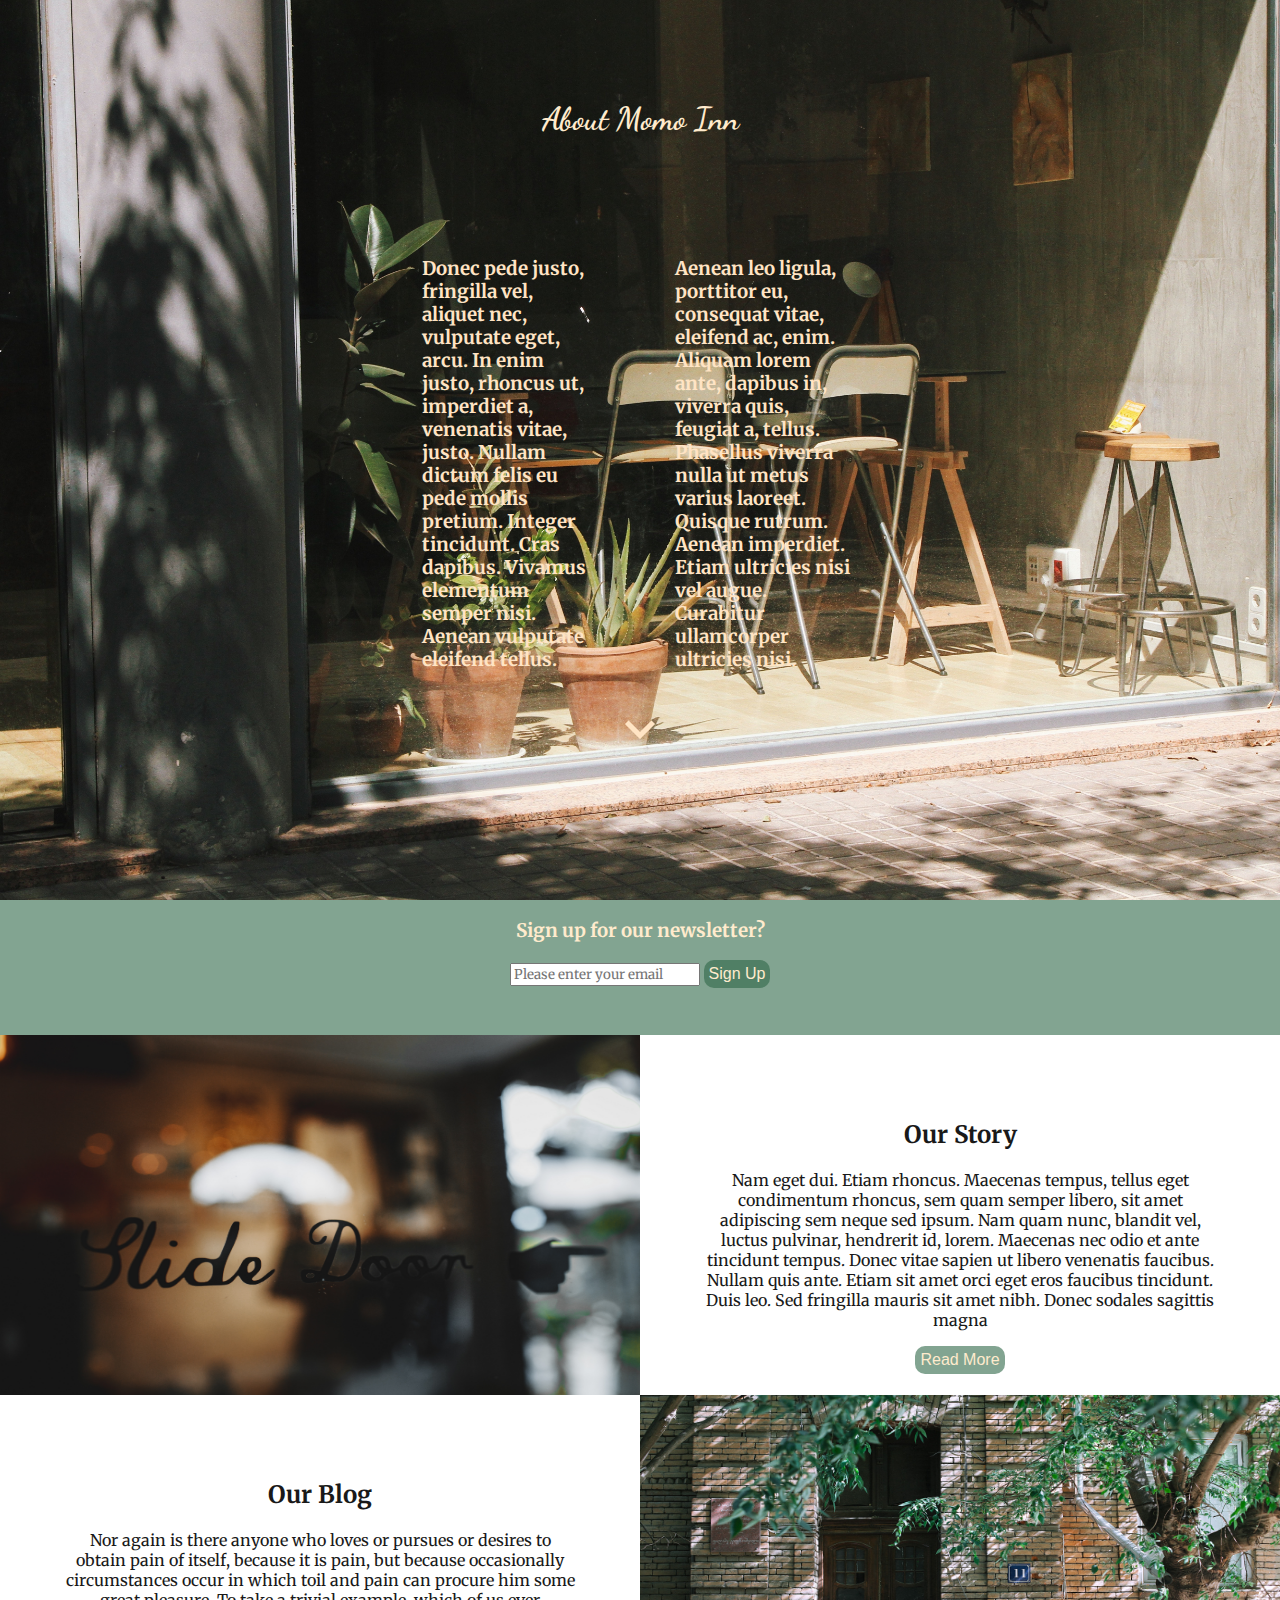
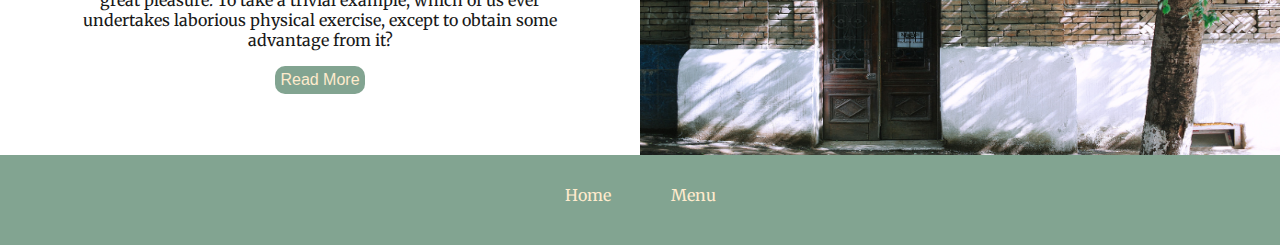
<file: paths/about-us.html>
<!DOCTYPE html>
<html lang="en">
  <head>
    <meta charset="UTF-8" />
    <meta http-equiv="X-UA-Compatible" content="IE=edge" />
    <meta name="viewport" content="width=device-width, initial-scale=1.0" />
    <title>About Us</title>
    <link rel="stylesheet" href="../stylesheets/about_us_styles.css" />
    <link
      href="https://fonts.googleapis.com/icon?family=Material+Icons"
      rel="stylesheet"
    />
    <link rel="preconnect" href="https://fonts.googleapis.com" />
    <link rel="preconnect" href="https://fonts.gstatic.com" crossorigin />
    <link
      href="https://fonts.googleapis.com/css2?family=Dancing+Script&family=Merriweather:ital,wght@0,300;0,700;1,900&display=swap"
      rel="stylesheet"
    />
  </head>
  <body>
    <div id="container">
      <h1 class="title">About Momo Inn</h1>
      <div class="text-blurbs">
        <div class="text-element">
          <h3>
            Donec pede justo, fringilla vel, aliquet nec, vulputate eget, arcu.
            In enim justo, rhoncus ut, imperdiet a, venenatis vitae, justo.
            Nullam dictum felis eu pede mollis pretium. Integer tincidunt. Cras
            dapibus. Vivamus elementum semper nisi. Aenean vulputate eleifend
            tellus.
          </h3>
        </div>
        <div class="text-element">
          <h3>
            Aenean leo ligula, porttitor eu, consequat vitae, eleifend ac, enim.
            Aliquam lorem ante, dapibus in, viverra quis, feugiat a, tellus.
            Phasellus viverra nulla ut metus varius laoreet. Quisque rutrum.
            Aenean imperdiet. Etiam ultricies nisi vel augue. Curabitur
            ullamcorper ultricies nisi.
          </h3>
        </div>
      </div>
      <span class="material-icons-outlined" id="down-arrow">
        <a href="#story-portal"> expand_more</a>
      </span>
    </div>
    <div id="newsletter">
      <h3>Sign up for our newsletter?</h3>
      <input type="email" placeholder="Please enter your email" />
      <button>Sign Up</button>
    </div>
    <div id="story-portal">
      <img
        id="story-image"
        src="../about-us pictures/pexels-roman-odintsov-4552138 (1).jpg"
        alt="Photo by ROMAN ODINTSOV from Pexels"
      />
      <div id="story-intro">
        <h2>Our Story</h2>
        <p>
          Nam eget dui. Etiam rhoncus. Maecenas tempus, tellus eget condimentum
          rhoncus, sem quam semper libero, sit amet adipiscing sem neque sed
          ipsum. Nam quam nunc, blandit vel, luctus pulvinar, hendrerit id,
          lorem. Maecenas nec odio et ante tincidunt tempus. Donec vitae sapien
          ut libero venenatis faucibus. Nullam quis ante. Etiam sit amet orci
          eget eros faucibus tincidunt. Duis leo. Sed fringilla mauris sit amet
          nibh. Donec sodales sagittis magna
        </p>
        <button><a href="./our-story.html">Read More</a></button>
      </div>
    </div>
    <div id="blog-portal">
      <div id="blog-intro">
        <h2>Our Blog</h2>
        <p>
          Nor again is there anyone who loves or pursues or desires to obtain
          pain of itself, because it is pain, but because occasionally
          circumstances occur in which toil and pain can procure him some great
          pleasure. To take a trivial example, which of us ever undertakes
          laborious physical exercise, except to obtain some advantage from it?
        </p>
        <button><a href="blog.html">Read More</a></button>
      </div>
      <img
        id="blog-image"
        src="../about-us pictures/pexels-maria-orlova-4906491.jpg"
        alt="Photo by Maria Orlova from Pexels"
      />
    </div>
    <footer>
      <div class="footer-links">
        <a href="../index.html">Home</a><a href="../menu.html">Menu</a>
      </div>
    </footer>
  </body>
</html>
</file>
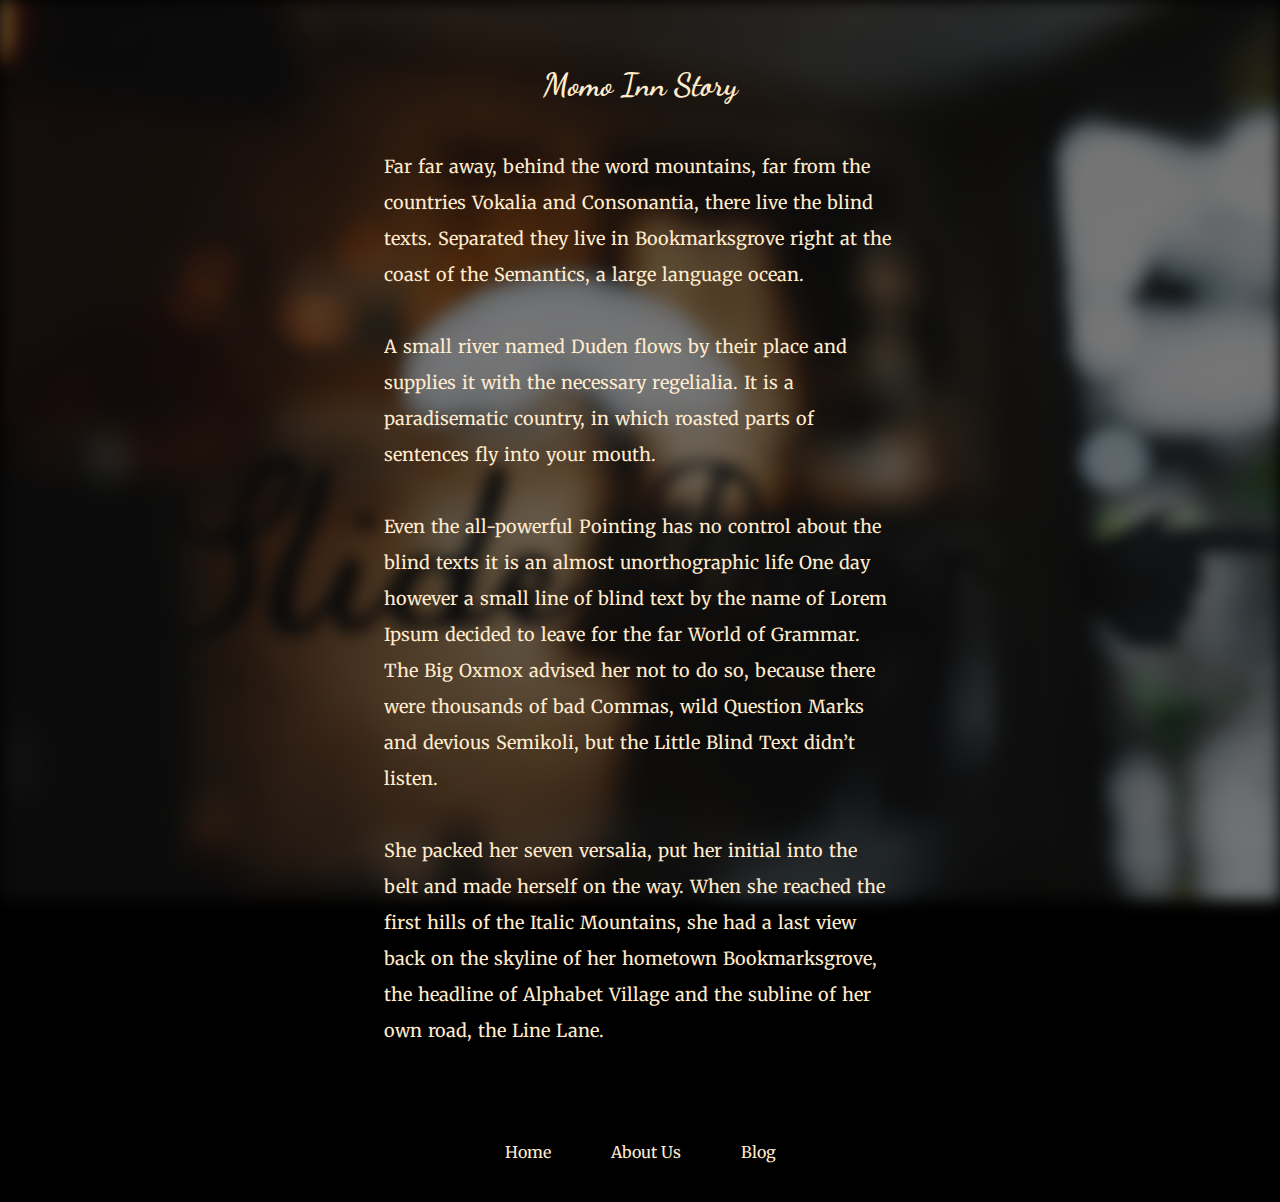
<file: paths/our-story.html>
<!DOCTYPE html>
<html lang="en">
  <head>
    <meta charset="UTF-8" />
    <meta http-equiv="X-UA-Compatible" content="IE=edge" />
    <meta name="viewport" content="width=device-width, initial-scale=1.0" />
    <title>Our Story</title>
    <link rel="stylesheet" href="../stylesheets/our_story_styles.css" />
    <link rel="preconnect" href="https://fonts.googleapis.com" />
    <link rel="preconnect" href="https://fonts.gstatic.com" crossorigin />
    <link
      href="https://fonts.googleapis.com/css2?family=Dancing+Script&family=Merriweather:ital,wght@0,300;0,700;1,900&display=swap"
      rel="stylesheet"
    />
  </head>
  <body>
    <div id="container"></div>
    <div class="story-title">
      <h1>Momo Inn Story</h1>
      <p id="story-text">
        Far far away, behind the word mountains, far from the countries Vokalia
        and Consonantia, there live the blind texts. Separated they live in
        Bookmarksgrove right at the coast of the Semantics, a large language
        ocean.
        <br />
        <br />
        A small river named Duden flows by their place and supplies it with the
        necessary regelialia. It is a paradisematic country, in which roasted
        parts of sentences fly into your mouth.
        <br />
        <br />
        Even the all-powerful Pointing has no control about the blind texts it
        is an almost unorthographic life One day however a small line of blind
        text by the name of Lorem Ipsum decided to leave for the far World of
        Grammar. The Big Oxmox advised her not to do so, because there were
        thousands of bad Commas, wild Question Marks and devious Semikoli, but
        the Little Blind Text didn’t listen.
        <br />
        <br />
        She packed her seven versalia, put her initial into the belt and made
        herself on the way. When she reached the first hills of the Italic
        Mountains, she had a last view back on the skyline of her hometown
        Bookmarksgrove, the headline of Alphabet Village and the subline of her
        own road, the Line Lane.
      </p>
    </div>
    <footer>
      <div class="footer-links">
        <a href="../index.html">Home</a
        ><a href="../paths/about-us.html">About Us</a
        ><a href="../paths/blog.html">Blog</a>
      </div>
    </footer>
  </body>
</html>
</file>
<file: stylesheets/about_us_styles.css>
html,
body {
  margin: 0 0px;
  overflow-x: hidden;
  scroll-behavior: smooth;
  font-family: "Merriweather", serif;
  color: blanchedalmond;
}

body {
  display: grid;
}

#container {
  width: 100%;
  height: 100vh;
  background-image: url("../about-us pictures/pexels-tatiana-2907957.jpg");
  background-size: cover;
  display: block;
  justify-content: center;
  overflow: hidden;
}

.title {
  margin: 10vh auto;
  width: fit-content;
  color: blanchedalmond;
  padding: 10px;
  font-family: "Dancing Script", cursive;
}

.text-blurbs {
  display: grid;
  grid-template-columns: auto auto;
  width: 40%;
  margin: 0 auto;
}

.text-element {
  width: 70%;
  margin: 0 auto;
  color: bisque;
}

.material-icons-outlined {
  font-family: "Material Icons";
  font-weight: normal;
  font-style: normal;
  font-size: 60px; /* Preferred icon size */
  line-height: 1;
  text-transform: none;
  letter-spacing: normal;
  word-wrap: normal;
  white-space: nowrap;
  direction: ltr;

  /* Support for all WebKit browsers. */
  -webkit-font-smoothing: antialiased;
  /* Support for Safari and Chrome. */
  text-rendering: optimizeLegibility;

  /* Support for Firefox. */
  -moz-osx-font-smoothing: grayscale;

  /* Support for IE. */
  font-feature-settings: "liga";
  text-align: center;
  z-index: 1;
  top: 50%;
  color: bisque;
  padding: 10px;
}

.material-icons-outlined a {
  text-decoration: none;
  color: bisque;
}

input {
  font-family: "Merriweather", serif;
}

#down-arrow {
  display: block;
  width: fit-content;
  margin: 0 auto;
}

#newsletter {
  width: 100%;
  height: 15vh;
  background-color: rgba(46, 104, 72, 0.6);
  position: relative;
  text-align: center;
}

#story-portal {
  width: 100%;
  height: 360px;
  overflow: hidden;
  display: flex;
}

#story-image {
  height: 360px;
  width: 50%;
}

#story-intro {
  width: 40%;
  text-align: center;
  margin: 5%;
  color: rgb(25, 25, 25);
}

#blog-portal {
  width: 100%;
  height: 360px;
  overflow: hidden;
  display: flex;
}

#blog-image {
  height: 360px;
  width: 50%;
}

#blog-intro {
  width: 40%;
  text-align: center;
  margin: 5%;
  color: rgb(25, 25, 25);
}

footer {
  height: 10vh;
  width: 100%;
  background-color: rgba(46, 104, 72, 0.6);
}

.footer-links {
  width: 30vw;
  display: flex;
  justify-content: center;
  margin: 0 auto;
}

footer a {
  margin: 30px;
  text-decoration: none;
  color: blanchedalmond;
}

button {
  background-color: rgba(46, 104, 72, 0.6);
  border: none;
  padding: 5px;
  border-radius: 10px;
  color: blanchedalmond;
  font-size: medium;
}

button a {
  text-decoration: none;
  color: blanchedalmond;
}

footer a:hover {
  text-decoration: underline;
}
</file>
<file: stylesheets/our_story_styles.css>
html,
body {
  margin: 0 0px;
  overflow-x: hidden;
  scroll-behavior: smooth;
}

body {
  background-color: black;
  overflow: hidden;
}

#container {
  background-image: url("../about-us pictures/pexels-roman-odintsov-4552138 (1).jpg");
  width: 100%;
  height: 100vh;
  background-size: cover;
  filter: blur(8px);
  position: absolute;
  opacity: 0.5;
  background-color: rgba(0, 0, 0, 0.5);
  overflow: hidden;
}

.story-title {
  position: relative;
  width: 40%;
  margin: 5vh auto;
  text-align: center;
  color: blanchedalmond;
  font-family: "Dancing Script", cursive;
  overflow: hidden;
}

#story-text {
  margin-top: 5vh;
  text-align: left;
  word-spacing: 2px;
  line-height: 2;
  font-size: 18px;
  font-family: "Merriweather", serif;
}

footer {
  height: 10vh;
  width: 100%;
  position: absolute;
  overflow: hidden;
}

.footer-links {
  width: 30vw;
  display: flex;
  justify-content: center;
  margin: 0 auto;
}

footer a {
  margin: 30px;
  color: blanchedalmond;
  text-decoration: none;
  font-family: "Merriweather", serif;
}

footer a:hover {
  text-decoration: underline;
}
</file>
